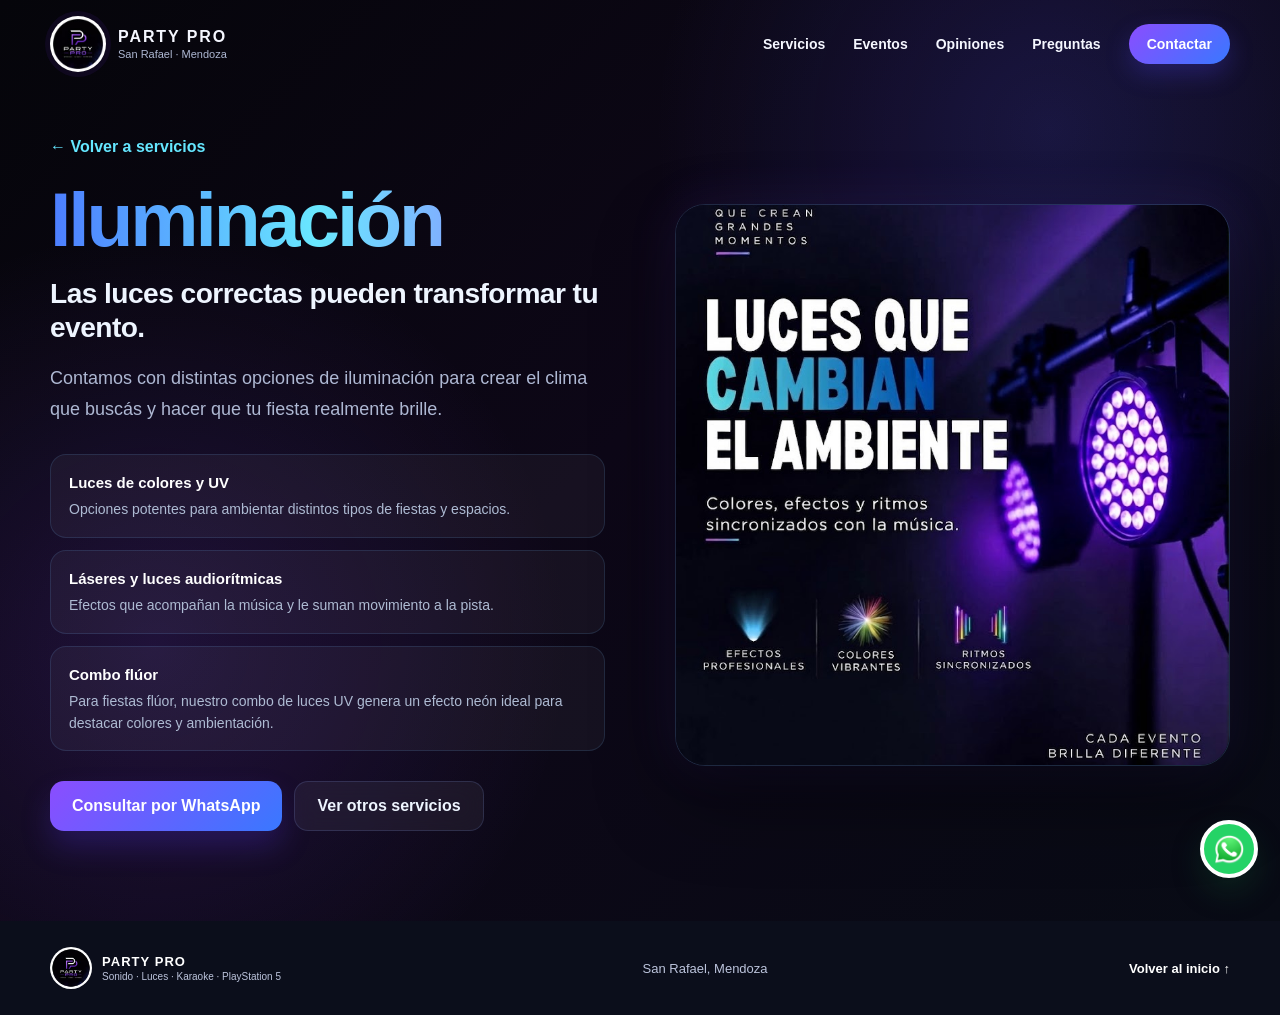
<file: iluminacion.html>
<!DOCTYPE html><html lang="es"><head><meta charset="UTF-8"><meta name="viewport" content="width=device-width, initial-scale=1.0"><meta name="description" content="Servicio de Iluminación de Party Pro San Rafael"><title>Party Pro | Iluminación</title><link rel="icon" type="image/png" href="assets/favicon.png"><link rel="stylesheet" href="styles.css"></head><body><header class="site-header"><nav class="navbar container"><a href="/" class="brand" aria-label="Party Pro inicio"><img src="assets/logo.png" alt="Logo Party Pro"><div class="brand-copy"><strong>PARTY PRO</strong><span>San Rafael · Mendoza</span></div></a><button class="menu-toggle" aria-label="Abrir menú" aria-expanded="false"><span></span><span></span><span></span></button><div class="nav-links"><a href="/#servicios">Servicios</a><a href="/#eventos">Eventos</a><a href="/#opiniones">Opiniones</a><a href="/#faq">Preguntas</a><a href="/#contacto" class="nav-cta">Contactar</a></div></nav></header><main><section class="service-detail-page"><div class="container service-detail-grid"><div class="service-detail-copy reveal"><a class="service-back" href="/#servicios">← Volver a servicios</a><h1>Iluminación</h1><h2 class="service-detail-tagline">Las luces correctas pueden transformar tu evento.</h2><p>Contamos con distintas opciones de iluminación para crear el clima que buscás y hacer que tu fiesta realmente brille.</p><div class="service-features"><div class="service-feature"><strong>Luces de colores y UV</strong><span>Opciones potentes para ambientar distintos tipos de fiestas y espacios.</span></div><div class="service-feature"><strong>Láseres y luces audiorítmicas</strong><span>Efectos que acompañan la música y le suman movimiento a la pista.</span></div><div class="service-feature"><strong>Combo flúor</strong><span>Para fiestas flúor, nuestro combo de luces UV genera un efecto neón ideal para destacar colores y ambientación.</span></div></div><div class="service-detail-actions"><a class="btn btn-primary" href="https://wa.me/542604829871" target="_blank" rel="noreferrer">Consultar por WhatsApp</a><a class="btn btn-ghost" href="/#servicios">Ver otros servicios</a></div></div><div class="service-detail-image reveal"><img src="assets/luces.jpg" alt="Servicio de Iluminación Party Pro"></div></div></section></main><footer><div class="container footer-inner"><div class="footer-brand"><img src="assets/logo.png" alt="Party Pro"><div><strong>PARTY PRO</strong><span>Sonido · Luces · Karaoke · PlayStation 5</span></div></div><p>San Rafael, Mendoza</p><a href="/">Volver al inicio ↑</a></div></footer><a href="https://wa.me/542604829871" class="floating-whatsapp" target="_blank" rel="noreferrer" aria-label="WhatsApp"><img src="assets/wsp.png" alt="WhatsApp Party Pro"></a><script src="script.js"></script></body></html>
</file>
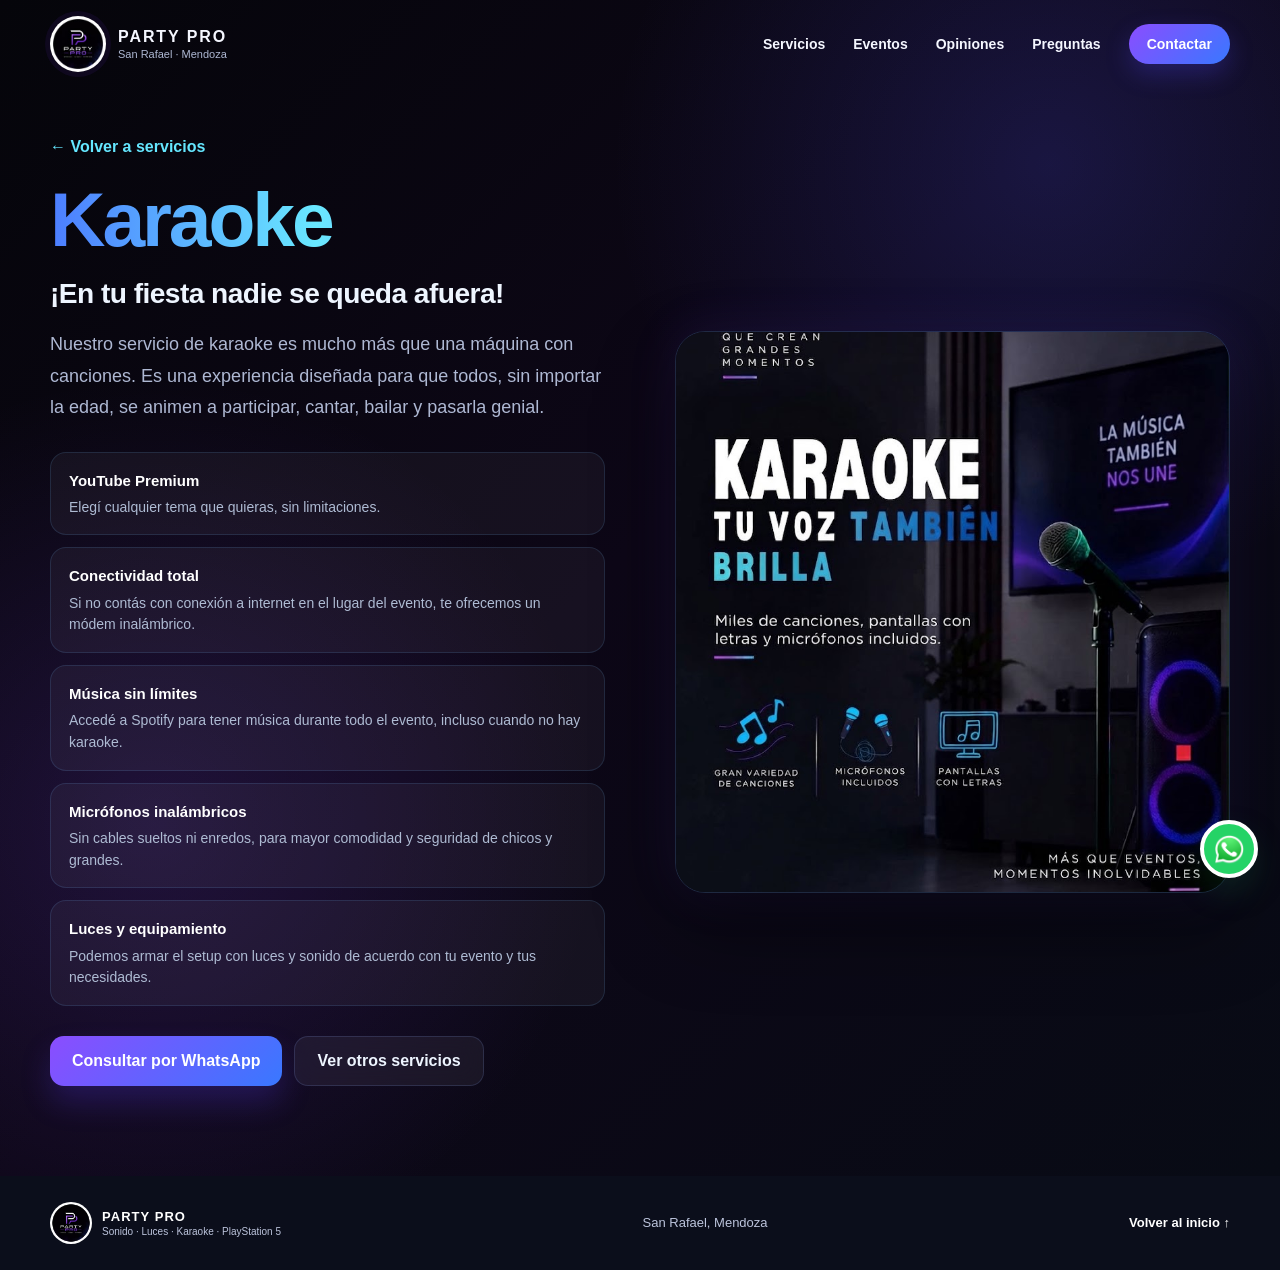
<file: karaoke.html>
<!DOCTYPE html><html lang="es"><head><meta charset="UTF-8"><meta name="viewport" content="width=device-width, initial-scale=1.0"><meta name="description" content="Servicio de Karaoke de Party Pro San Rafael"><title>Party Pro | Karaoke</title><link rel="icon" type="image/png" href="assets/favicon.png"><link rel="stylesheet" href="styles.css"></head><body><header class="site-header"><nav class="navbar container"><a href="/" class="brand" aria-label="Party Pro inicio"><img src="assets/logo.png" alt="Logo Party Pro"><div class="brand-copy"><strong>PARTY PRO</strong><span>San Rafael · Mendoza</span></div></a><button class="menu-toggle" aria-label="Abrir menú" aria-expanded="false"><span></span><span></span><span></span></button><div class="nav-links"><a href="/#servicios">Servicios</a><a href="/#eventos">Eventos</a><a href="/#opiniones">Opiniones</a><a href="/#faq">Preguntas</a><a href="/#contacto" class="nav-cta">Contactar</a></div></nav></header><main><section class="service-detail-page"><div class="container service-detail-grid"><div class="service-detail-copy reveal"><a class="service-back" href="/#servicios">← Volver a servicios</a><h1>Karaoke</h1><h2 class="service-detail-tagline">¡En tu fiesta nadie se queda afuera!</h2><p>Nuestro servicio de karaoke es mucho más que una máquina con canciones. Es una experiencia diseñada para que todos, sin importar la edad, se animen a participar, cantar, bailar y pasarla genial.</p><div class="service-features"><div class="service-feature"><strong>YouTube Premium</strong><span>Elegí cualquier tema que quieras, sin limitaciones.</span></div><div class="service-feature"><strong>Conectividad total</strong><span>Si no contás con conexión a internet en el lugar del evento, te ofrecemos un módem inalámbrico.</span></div><div class="service-feature"><strong>Música sin límites</strong><span>Accedé a Spotify para tener música durante todo el evento, incluso cuando no hay karaoke.</span></div><div class="service-feature"><strong>Micrófonos inalámbricos</strong><span>Sin cables sueltos ni enredos, para mayor comodidad y seguridad de chicos y grandes.</span></div><div class="service-feature"><strong>Luces y equipamiento</strong><span>Podemos armar el setup con luces y sonido de acuerdo con tu evento y tus necesidades.</span></div></div><div class="service-detail-actions"><a class="btn btn-primary" href="https://wa.me/542604829871" target="_blank" rel="noreferrer">Consultar por WhatsApp</a><a class="btn btn-ghost" href="/#servicios">Ver otros servicios</a></div></div><div class="service-detail-image reveal"><img src="assets/karaoke.jpg" alt="Servicio de Karaoke Party Pro"></div></div></section></main><footer><div class="container footer-inner"><div class="footer-brand"><img src="assets/logo.png" alt="Party Pro"><div><strong>PARTY PRO</strong><span>Sonido · Luces · Karaoke · PlayStation 5</span></div></div><p>San Rafael, Mendoza</p><a href="/">Volver al inicio ↑</a></div></footer><a href="https://wa.me/542604829871" class="floating-whatsapp" target="_blank" rel="noreferrer" aria-label="WhatsApp"><img src="assets/wsp.png" alt="WhatsApp Party Pro"></a><script src="script.js"></script></body></html>
</file>
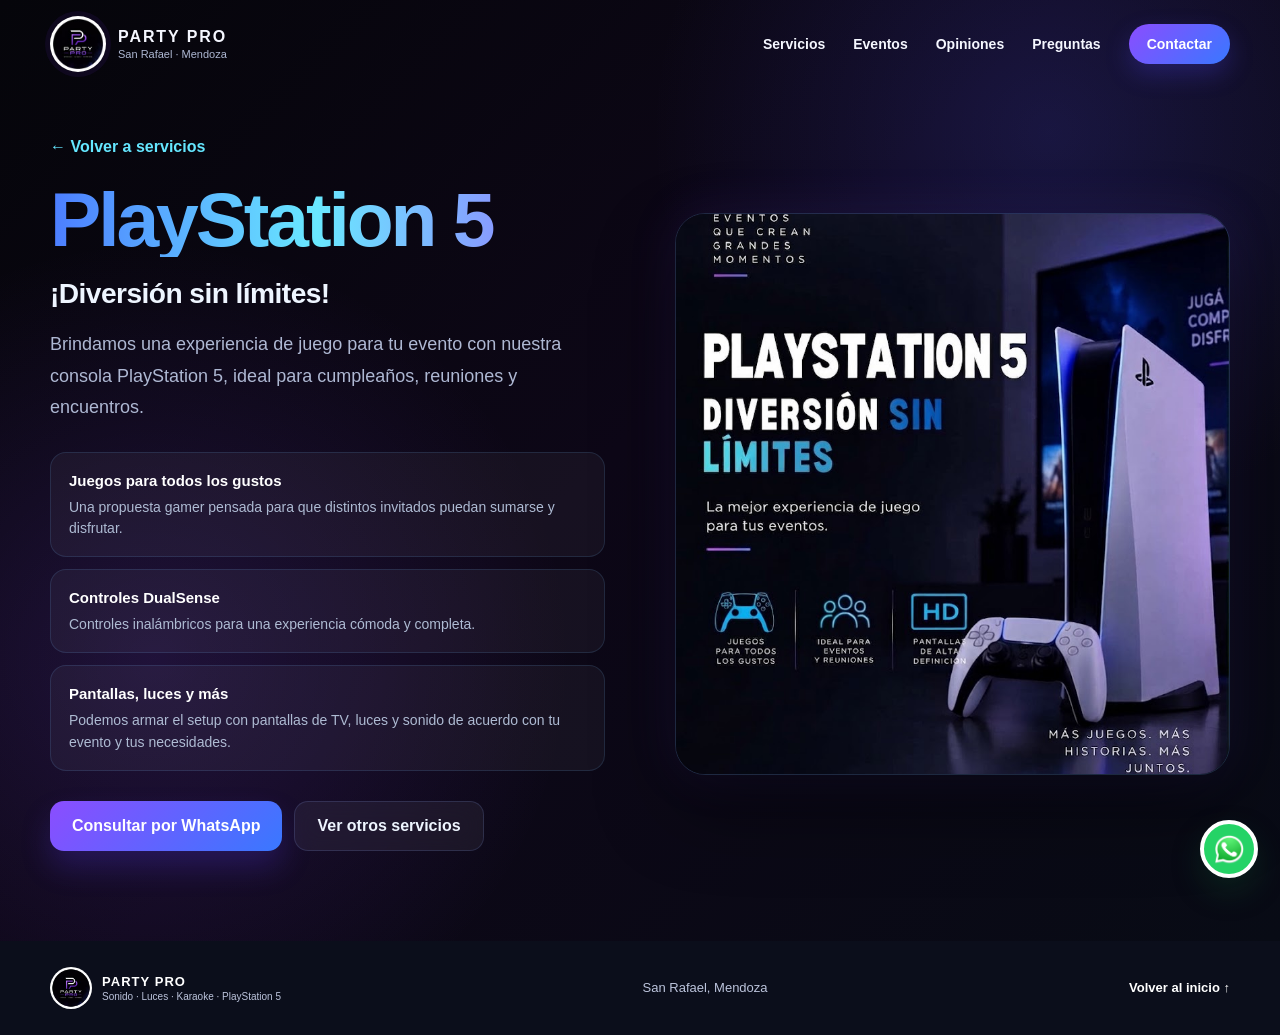
<file: playstation5.html>
<!DOCTYPE html><html lang="es"><head><meta charset="UTF-8"><meta name="viewport" content="width=device-width, initial-scale=1.0"><meta name="description" content="Servicio de PlayStation 5 de Party Pro San Rafael"><title>Party Pro | PlayStation 5</title><link rel="icon" type="image/png" href="assets/favicon.png"><link rel="stylesheet" href="styles.css"></head><body><header class="site-header"><nav class="navbar container"><a href="/" class="brand" aria-label="Party Pro inicio"><img src="assets/logo.png" alt="Logo Party Pro"><div class="brand-copy"><strong>PARTY PRO</strong><span>San Rafael · Mendoza</span></div></a><button class="menu-toggle" aria-label="Abrir menú" aria-expanded="false"><span></span><span></span><span></span></button><div class="nav-links"><a href="/#servicios">Servicios</a><a href="/#eventos">Eventos</a><a href="/#opiniones">Opiniones</a><a href="/#faq">Preguntas</a><a href="/#contacto" class="nav-cta">Contactar</a></div></nav></header><main><section class="service-detail-page"><div class="container service-detail-grid"><div class="service-detail-copy reveal"><a class="service-back" href="/#servicios">← Volver a servicios</a><h1>PlayStation 5</h1><h2 class="service-detail-tagline">¡Diversión sin límites!</h2><p>Brindamos una experiencia de juego para tu evento con nuestra consola PlayStation 5, ideal para cumpleaños, reuniones y encuentros.</p><div class="service-features"><div class="service-feature"><strong>Juegos para todos los gustos</strong><span>Una propuesta gamer pensada para que distintos invitados puedan sumarse y disfrutar.</span></div><div class="service-feature"><strong>Controles DualSense</strong><span>Controles inalámbricos para una experiencia cómoda y completa.</span></div><div class="service-feature"><strong>Pantallas, luces y más</strong><span>Podemos armar el setup con pantallas de TV, luces y sonido de acuerdo con tu evento y tus necesidades.</span></div></div><div class="service-detail-actions"><a class="btn btn-primary" href="https://wa.me/542604829871" target="_blank" rel="noreferrer">Consultar por WhatsApp</a><a class="btn btn-ghost" href="/#servicios">Ver otros servicios</a></div></div><div class="service-detail-image reveal"><img src="assets/play5.jpg" alt="Servicio de PlayStation 5 Party Pro"></div></div></section></main><footer><div class="container footer-inner"><div class="footer-brand"><img src="assets/logo.png" alt="Party Pro"><div><strong>PARTY PRO</strong><span>Sonido · Luces · Karaoke · PlayStation 5</span></div></div><p>San Rafael, Mendoza</p><a href="/">Volver al inicio ↑</a></div></footer><a href="https://wa.me/542604829871" class="floating-whatsapp" target="_blank" rel="noreferrer" aria-label="WhatsApp"><img src="assets/wsp.png" alt="WhatsApp Party Pro"></a><script src="script.js"></script></body></html>
</file>
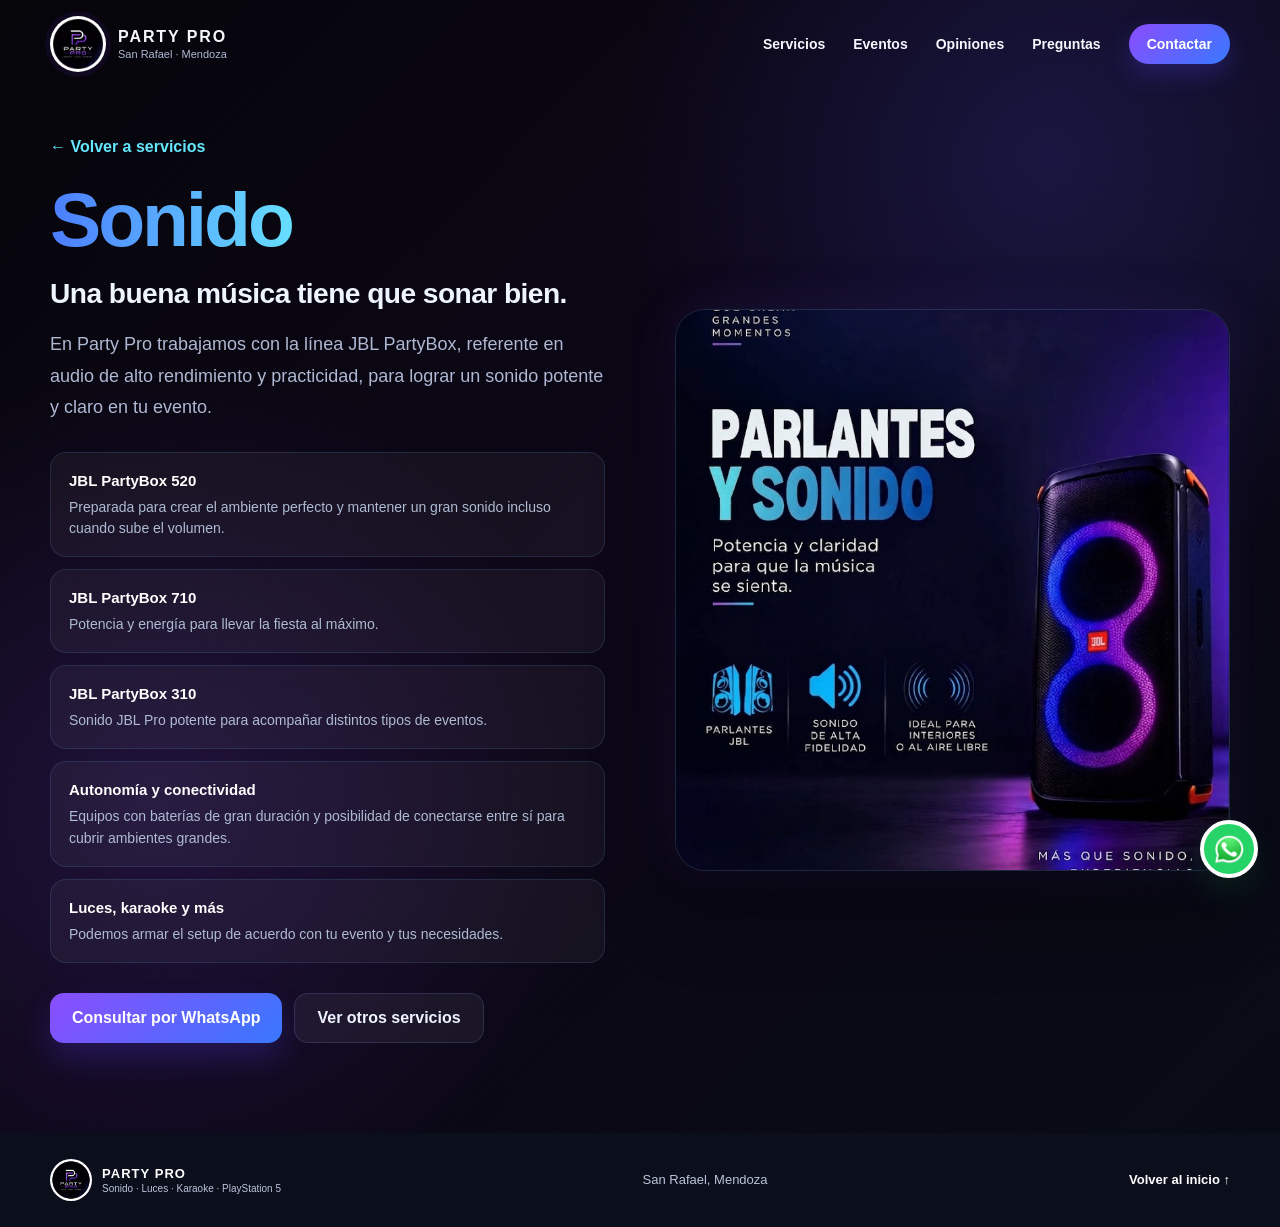
<file: sonido.html>
<!DOCTYPE html><html lang="es"><head><meta charset="UTF-8"><meta name="viewport" content="width=device-width, initial-scale=1.0"><meta name="description" content="Servicio de Sonido de Party Pro San Rafael"><title>Party Pro | Sonido</title><link rel="icon" type="image/png" href="assets/favicon.png"><link rel="stylesheet" href="styles.css"></head><body><header class="site-header"><nav class="navbar container"><a href="/" class="brand" aria-label="Party Pro inicio"><img src="assets/logo.png" alt="Logo Party Pro"><div class="brand-copy"><strong>PARTY PRO</strong><span>San Rafael · Mendoza</span></div></a><button class="menu-toggle" aria-label="Abrir menú" aria-expanded="false"><span></span><span></span><span></span></button><div class="nav-links"><a href="/#servicios">Servicios</a><a href="/#eventos">Eventos</a><a href="/#opiniones">Opiniones</a><a href="/#faq">Preguntas</a><a href="/#contacto" class="nav-cta">Contactar</a></div></nav></header><main><section class="service-detail-page"><div class="container service-detail-grid"><div class="service-detail-copy reveal"><a class="service-back" href="/#servicios">← Volver a servicios</a><h1>Sonido</h1><h2 class="service-detail-tagline">Una buena música tiene que sonar bien.</h2><p>En Party Pro trabajamos con la línea JBL PartyBox, referente en audio de alto rendimiento y practicidad, para lograr un sonido potente y claro en tu evento.</p><div class="service-features"><div class="service-feature"><strong>JBL PartyBox 520</strong><span>Preparada para crear el ambiente perfecto y mantener un gran sonido incluso cuando sube el volumen.</span></div><div class="service-feature"><strong>JBL PartyBox 710</strong><span>Potencia y energía para llevar la fiesta al máximo.</span></div><div class="service-feature"><strong>JBL PartyBox 310</strong><span>Sonido JBL Pro potente para acompañar distintos tipos de eventos.</span></div><div class="service-feature"><strong>Autonomía y conectividad</strong><span>Equipos con baterías de gran duración y posibilidad de conectarse entre sí para cubrir ambientes grandes.</span></div><div class="service-feature"><strong>Luces, karaoke y más</strong><span>Podemos armar el setup de acuerdo con tu evento y tus necesidades.</span></div></div><div class="service-detail-actions"><a class="btn btn-primary" href="https://wa.me/542604829871" target="_blank" rel="noreferrer">Consultar por WhatsApp</a><a class="btn btn-ghost" href="/#servicios">Ver otros servicios</a></div></div><div class="service-detail-image reveal"><img src="assets/parlante.jpg" alt="Servicio de Sonido Party Pro"></div></div></section></main><footer><div class="container footer-inner"><div class="footer-brand"><img src="assets/logo.png" alt="Party Pro"><div><strong>PARTY PRO</strong><span>Sonido · Luces · Karaoke · PlayStation 5</span></div></div><p>San Rafael, Mendoza</p><a href="/">Volver al inicio ↑</a></div></footer><a href="https://wa.me/542604829871" class="floating-whatsapp" target="_blank" rel="noreferrer" aria-label="WhatsApp"><img src="assets/wsp.png" alt="WhatsApp Party Pro"></a><script src="script.js"></script></body></html>
</file>
<file: styles.css>
:root {
  --ink: #111528;
  --muted: #65708a;
  --line: rgba(27, 34, 60, .10);

  --purple: #7c3cff;
  --purple-2: #a855f7;
  --cyan: #5fe2ff;
  --blue: #2d6bff;

  --paper: #f7fbff;
  --paper-2: #eef7ff;
  --white: #ffffff;
  --night: #0d1020;

  --scroll-percent: 0%;
}


* {
  box-sizing: border-box;
}


html {
  scroll-behavior: smooth;
}


body {
  margin: 0;
  font-family: Arial, sans-serif;
  color: var(--ink);
  background: #fff;
  overflow-x: hidden;
}


img {
  display: block;
  width: 100%;
}


a {
  color: inherit;
  text-decoration: none;
}


button {
  font: inherit;
}


.container {
  width: min(1180px, calc(100% - 40px));
  margin: 0 auto;
}


/* =========================
   HEADER
   ========================= */

.site-header {
  position: fixed;
  top: 0;
  left: 0;
  width: 100%;
  z-index: 50;
  padding: 16px 0;
  transition: .3s ease;
}


.site-header.scrolled {
  background: rgba(255,255,255,.82);
  backdrop-filter: blur(18px);
  box-shadow: 0 12px 40px rgba(25,35,70,.08);
}


.navbar {
  display: flex;
  align-items: center;
  justify-content: space-between;
}


.brand {
  display: flex;
  align-items: center;
  gap: 12px;
}


.brand img {
  width: 56px;
  height: 56px;
  border-radius: 50%;
  object-fit: cover;
  box-shadow: 0 0 0 5px rgba(124,60,255,.08);
}


.brand-copy {
  display: flex;
  flex-direction: column;
}


.brand-copy strong {
  font-family: 'Trebuchet MS', Arial, sans-serif;
  font-size: 16px;
  letter-spacing: .12em;
}


.brand-copy span {
  font-size: 11px;
  color: var(--muted);
  margin-top: 2px;
}


.nav-links {
  display: flex;
  gap: 28px;
  align-items: center;
  font-size: 14px;
  font-weight: 700;
}


.nav-links a {
  position: relative;
  transition: all .3s ease;
}


.nav-links a:not(.nav-cta)::after {
  content: '';
  position: absolute;
  left: 0;
  bottom: -8px;
  width: 0;
  height: 2px;
  background: linear-gradient(
    90deg,
    var(--purple),
    var(--cyan)
  );
  transition: .25s;
}


.nav-links a:hover::after,
.nav-links a.active::after {
  width: 100%;
}


.nav-links a:hover {
  color: var(--purple);
  transform: translateX(4px);
}


.nav-cta {
  padding: 12px 18px;
  border-radius: 999px;
  color: white;
  background: linear-gradient(
    135deg,
    var(--purple),
    var(--blue)
  );
  box-shadow: 0 10px 25px rgba(85,70,255,.25);
}


.menu-toggle {
  display: none;
  background: none;
  border: 0;
  padding: 8px;
}


.menu-toggle span {
  display: block;
  width: 24px;
  height: 2px;
  background: var(--ink);
  margin: 5px 0;
}


/* =========================
   GENERAL
   ========================= */

.section-light {
  background: #fff;
}


/* =========================
   HERO
   ========================= */

.hero {
  min-height: 100vh;
  position: relative;
  overflow: hidden;
  padding: 140px 0 92px;

  background:
    radial-gradient(
      circle at 85% 12%,
      rgba(96,226,255,.24),
      transparent 29%
    ),
    radial-gradient(
      circle at 15% 70%,
      rgba(124,60,255,.16),
      transparent 31%
    ),
    linear-gradient(
      135deg,
      #fbfdff 0%,
      #f3f7ff 55%,
      #f8f3ff 100%
    );
}


.hero-grid {
  display: grid;
  grid-template-columns: .95fr 1.05fr;
  gap: 72px;
  align-items: center;
}


.eyebrow,
.kicker {
  display: inline-flex;
  align-items: center;
  gap: 9px;
  text-transform: uppercase;
  font-size: 12px;
  font-weight: 800;
  letter-spacing: .14em;
  color: var(--purple);
}


.kicker.light {
  color: #a9eaff;
}


.pulse {
  width: 8px;
  height: 8px;
  border-radius: 50%;
  background: var(--cyan);
  box-shadow: 0 0 0 7px rgba(95,226,255,.15);
}


.hero h1,
h2,
h3 {
  font-family: 'Trebuchet MS', Arial, sans-serif;
}


.hero h1 {
  margin: 20px 0 20px;
  font-size: clamp(54px, 6vw, 86px);
  line-height: .96;
  letter-spacing: -.05em;
  max-width: 680px;
}


.hero h1 span {
  background: linear-gradient(
    90deg,
    var(--purple),
    var(--blue),
    #26bfd7
  );

  -webkit-background-clip: text;
  color: transparent;
}


.hero-copy > p {
  margin: 0;
  font-size: 18px;
  line-height: 1.7;
  color: var(--muted);
  max-width: 620px;
}


.hero-actions {
  display: flex;
  gap: 14px;
  margin-top: 32px;
}


.btn {
  display: inline-flex;
  align-items: center;
  justify-content: center;
  padding: 15px 22px;
  border-radius: 14px;
  font-weight: 800;
  transition: .25s;
}


.btn:hover {
  transform: translateY(-2px);
}


.btn-primary {
  color: white;
  background: linear-gradient(
    135deg,
    var(--purple),
    var(--blue)
  );

  box-shadow: 0 16px 30px rgba(90,61,255,.22);
}


.btn-ghost {
  background: rgba(255,255,255,.72);
  border: 1px solid var(--line);
  backdrop-filter: blur(12px);
}


.chips {
  display: flex;
  flex-wrap: wrap;
  gap: 9px;
  margin-top: 28px;
}


.chips span {
  padding: 8px 11px;
  border: 1px solid rgba(35,46,80,.09);
  background: rgba(255,255,255,.7);
  border-radius: 999px;
  font-size: 12px;
  font-weight: 700;
  color: #4e5872;
}


.hero-visual {
  position: relative;
}


.hero-card {
  position: relative;
  border-radius: 34px;
  overflow: hidden;
  box-shadow: 0 35px 80px rgba(46,30,90,.22);
  transform: rotate(1.2deg);
  border: 6px solid rgba(255,255,255,.75);
}


.hero-card img {
  height: 590px;
  object-fit: cover;
  filter: saturate(1.1) contrast(1.02);
}


.hero-card-overlay {
  position: absolute;
  inset: 0;
  background: linear-gradient(
    180deg,
    transparent 40%,
    rgba(10,10,30,.68)
  );
}


.hero-badge {
  position: absolute;
  left: 24px;
  right: 24px;
  bottom: 24px;

  display: flex;
  gap: 14px;
  align-items: center;

  background: rgba(13,16,32,.68);
  color: white;
  padding: 16px 18px;
  border-radius: 18px;

  backdrop-filter: blur(14px);
  border: 1px solid rgba(255,255,255,.14);
}


.badge-icon {
  width: 42px;
  height: 42px;
  border-radius: 12px;
  display: grid;
  place-items: center;

  background: linear-gradient(
    135deg,
    var(--purple),
    var(--cyan)
  );

  font-size: 22px;
}


.hero-badge div {
  display: flex;
  flex-direction: column;
  gap: 3px;
}


.hero-badge small {
  color: #cdd4f6;
}


.hero-orb {
  position: absolute;
  border-radius: 50%;
  filter: blur(12px);
  pointer-events: none;
  will-change: transform;
  transition: transform .5s cubic-bezier(.2,0,0,1);
}


.orb-one {
  width: 220px;
  height: 220px;
  background: rgba(124,60,255,.10);
  top: 120px;
  left: -80px;
}


.orb-two {
  width: 190px;
  height: 190px;
  background: rgba(95,226,255,.13);
  right: -45px;
  bottom: 70px;
}


/* =========================
   SERVICES
   ========================= */

.services,
.gallery,
.faq {
  padding: 110px 0;
}


.section-heading {
  display: grid;
  grid-template-columns: 1.2fr .8fr;
  gap: 50px;
  align-items: end;
  margin-bottom: 50px;
}


.section-heading h2,
.faq-title h2,
.trust-intro h2 {
  margin: 12px 0 0;
  font-size: clamp(38px,4vw,58px);
  line-height: 1.05;
  letter-spacing: -.04em;
}


.section-heading p,
.faq-title p {
  margin: 0;
  color: var(--muted);
  line-height: 1.75;
}


.service-grid {
  display: grid;
  grid-template-columns: repeat(3,1fr);
  gap: 24px;
}


.service-card {
  border-radius: 26px;
  overflow: hidden;
  background: #fff;
  border: 1px solid var(--line);
  box-shadow: 0 18px 50px rgba(24,36,72,.08);
  transition: .3s ease;
}


.service-card:hover {
  transform: translateY(-8px);
  box-shadow: 0 26px 70px rgba(73,47,150,.14);
  border-color: rgba(124,60,255,.28);
}


.service-image {
  height: 270px;
  overflow: hidden;
  background: #111;
}


.service-image img {
  height: 100%;
  object-fit: cover;
  transition: .45s ease;
}


.service-card:hover .service-image img {
  transform: scale(1.05);
}


.service-content {
  padding: 26px;
}


.service-number {
  color: var(--purple);
  font-weight: 800;
  font-size: 12px;
  letter-spacing: .12em;
}


.service-content h3 {
  font-size: 30px;
  margin: 8px 0 10px;
}


.service-content p {
  color: var(--muted);
  line-height: 1.65;
  min-height: 80px;
}


.service-content a {
  display: inline-block;
  margin-top: 8px;
  color: var(--purple);
  font-weight: 800;
}


/* =========================
   EXPERIENCE
   ========================= */

.impact {
  position: relative;
  overflow: hidden;
  padding: 112px 0;
  color: white;

  background: linear-gradient(
    135deg,
    #0e1227 0%,
    #171132 42%,
    #132348 100%
  );
}


.impact::before {
  content: '';
  position: absolute;
  inset: 0;

  background:
    linear-gradient(
      90deg,
      rgba(124,60,255,.10),
      transparent 45%,
      rgba(95,226,255,.08)
    );
}


.impact-glow {
  position: absolute;
  width: 520px;
  height: 520px;
  right: -180px;
  top: -120px;
  border-radius: 50%;
  background: rgba(86,211,255,.13);
  filter: blur(45px);
}


.impact-grid {
  position: relative;
  display: grid;
  grid-template-columns: 1fr 1fr;
  gap: 86px;
  align-items: center;
}


.impact h2 {
  font-size: clamp(46px,5vw,72px);
  margin: 14px 0 20px;
  line-height: 1.02;
  letter-spacing: -.04em;
}


.impact h2 span {
  color: #9beafe;
}


.impact-copy > p {
  color: #bdc8e7;
  line-height: 1.75;
  font-size: 17px;
  max-width: 570px;
}


.mini-stats {
  display: grid;
  grid-template-columns: repeat(3,1fr);
  gap: 10px;
  margin-top: 30px;
}


.mini-stats div {
  padding: 15px;
  background: rgba(255,255,255,.06);
  border: 1px solid rgba(255,255,255,.08);
  border-radius: 16px;
}


.mini-stats strong,
.mini-stats span {
  display: block;
}


.mini-stats strong {
  font-size: 14px;
}


.mini-stats span {
  font-size: 11px;
  margin-top: 5px;
  color: #aab7d9;
}


.steps {
  display: flex;
  flex-direction: column;
  gap: 14px;
}


.step {
  display: grid;
  grid-template-columns: 52px 1fr;
  gap: 18px;
  padding: 22px;
  border-radius: 20px;
  background: rgba(255,255,255,.065);
  border: 1px solid rgba(255,255,255,.09);
  backdrop-filter: blur(12px);
}


.step > span {
  width: 48px;
  height: 48px;
  display: grid;
  place-items: center;
  border-radius: 14px;

  background: linear-gradient(
    135deg,
    var(--purple),
    var(--blue)
  );

  font-weight: 800;
}


.step h3 {
  margin: 0 0 4px;
  font-size: 20px;
}


.step p {
  margin: 0;
  color: #b9c5e5;
  line-height: 1.55;
}


/* =========================
   GALERÍA
   ========================= */

.gallery-grid {
  display: grid;
  grid-template-columns: 1.35fr .8fr .8fr;
  gap: 18px;
  min-height: 430px;
}


.gallery-item {
  position: relative;
  margin: 0;
  border-radius: 24px;
  overflow: hidden;
  min-height: 420px;
  box-shadow: 0 20px 55px rgba(20,34,70,.10);
}


.gallery-item img {
  height: 100%;
  object-fit: cover;
  transition: .4s;
}


.gallery-item:hover img {
  transform: scale(1.045);
}


.gallery-item::after {
  content: '';
  position: absolute;
  inset: 0;

  background:
    linear-gradient(
      180deg,
      transparent 58%,
      rgba(8,11,29,.70)
    );
}


.gallery-item figcaption {
  position: absolute;
  left: 20px;
  bottom: 18px;
  z-index: 2;

  color: white;
  font-family: 'Trebuchet MS', Arial, sans-serif;
  font-size: 22px;
  font-weight: 700;
}


/* =========================
   TRUST
   ========================= */

.section-soft {
  background: linear-gradient(
    180deg,
    #f5f9ff,
    #eef4ff
  );
}


.trust {
  padding: 86px 0;
}


.trust-grid {
  display: grid;
  grid-template-columns: 1.35fr repeat(3,1fr);
  gap: 18px;
  align-items: stretch;
}


.trust-intro {
  padding-right: 24px;
}


.trust-intro h2 {
  font-size: 38px;
}


.trust-item {
  background: rgba(255,255,255,.82);
  border: 1px solid rgba(82,101,156,.1);
  border-radius: 22px;
  padding: 24px;
  box-shadow: 0 12px 30px rgba(35,51,88,.06);
}


.trust-item > span {
  display: grid;
  place-items: center;
  width: 38px;
  height: 38px;
  border-radius: 50%;
  color: white;

  background: linear-gradient(
    135deg,
    var(--purple),
    var(--cyan)
  );

  font-weight: 900;
  margin-bottom: 18px;
}


.trust-item strong {
  font-family: 'Trebuchet MS', Arial, sans-serif;
  font-size: 18px;
}


.trust-item p {
  color: var(--muted);
  line-height: 1.6;
  margin-bottom: 0;
}


/* =========================
   OPINIONES
   ========================= */

.reviews {
  padding: 110px 0;

  background:
    radial-gradient(
      circle at 85% 20%,
      rgba(95,226,255,.10),
      transparent 28%
    ),
    linear-gradient(
      180deg,
      #ffffff 0%,
      #f7fbff 100%
    );
}


.reviews-heading {
  align-items: center;
}


.reviews-rating {
  display: flex;
  flex-direction: column;
  align-items: flex-end;
  gap: 4px;
}


.reviews-rating .stars {
  color: #f5b800;
  font-size: 22px;
  letter-spacing: 3px;
}


.reviews-rating strong {
  font-family: 'Trebuchet MS', Arial, sans-serif;
  font-size: 30px;
  color: var(--ink);
}


.reviews-rating span {
  color: var(--muted);
  font-size: 13px;
}


.reviews-grid {
  display: grid;
  grid-template-columns: repeat(3, 1fr);
  gap: 22px;
}


.review-card {
  position: relative;
  padding: 28px;
  border-radius: 24px;

  background: rgba(255,255,255,.90);
  border: 1px solid var(--line);

  box-shadow: 0 18px 50px rgba(24,36,72,.08);

  transition: .3s ease;
  overflow: hidden;
}


.review-card::before {
  content: '“';

  position: absolute;
  right: 22px;
  top: 5px;

  font-family: Georgia, serif;
  font-size: 90px;
  line-height: 1;

  color: rgba(124,60,255,.07);

  pointer-events: none;
}


.review-card:hover {
  transform: translateY(-8px);

  border-color: rgba(124,60,255,.25);

  box-shadow:
    0 26px 70px rgba(73,47,150,.14);
}


.review-top {
  display: grid;
  grid-template-columns: 48px 1fr auto;
  gap: 13px;
  align-items: center;
  margin-bottom: 22px;
}


.review-avatar {
  width: 48px;
  height: 48px;

  display: grid;
  place-items: center;

  border-radius: 15px;

  color: white;

  font-family: 'Trebuchet MS', Arial, sans-serif;
  font-weight: 800;
  font-size: 18px;

  background: linear-gradient(
    135deg,
    var(--purple),
    var(--blue)
  );

  box-shadow:
    0 10px 24px rgba(85,70,255,.20);
}


.review-top > div:nth-child(2) {
  display: flex;
  flex-direction: column;
  gap: 3px;
}


.review-top strong {
  font-family: 'Trebuchet MS', Arial, sans-serif;
  font-size: 17px;
}


.review-top span {
  color: var(--muted);
  font-size: 12px;
}


.review-stars {
  color: #f5b800;
  font-size: 13px;
  letter-spacing: 1px;
  white-space: nowrap;
}


.review-card > p {
  position: relative;
  z-index: 1;

  margin: 0;

  min-height: 105px;

  color: #4e5872;
  line-height: 1.75;
  font-size: 15px;
}


.review-event {
  display: flex;
  align-items: center;
  gap: 9px;

  margin-top: 22px;
  padding-top: 17px;

  border-top: 1px solid var(--line);
}


.review-event span {
  width: 22px;
  height: 22px;

  display: grid;
  place-items: center;

  border-radius: 50%;

  color: white;

  background: linear-gradient(
    135deg,
    var(--purple),
    var(--cyan)
  );

  font-size: 11px;
  font-weight: 900;
}


.review-event small {
  color: var(--muted);
}


.reviews-cta {
  display: flex;
  justify-content: center;
  align-items: center;
  gap: 20px;

  margin-top: 45px;
  padding-top: 35px;

  border-top: 1px solid var(--line);
}


.reviews-cta p {
  margin: 0;
  color: var(--muted);
  font-weight: 700;
}


.reviews-cta .btn {
  margin: 0;
}


/* =========================
   FAQ
   ========================= */

.faq-grid {
  display: grid;
  grid-template-columns: .85fr 1.15fr;
  gap: 80px;
}


.faq-title {
  position: sticky;
  top: 130px;
  align-self: start;
}


.accordion {
  display: flex;
  flex-direction: column;
  gap: 12px;
}


.faq-item {
  border: 1px solid var(--line);
  border-radius: 17px;
  overflow: hidden;
  background: #fff;
}


.faq-item button {
  width: 100%;
  display: flex;
  justify-content: space-between;
  align-items: center;
  text-align: left;

  background: none;
  border: 0;

  padding: 20px 22px;

  font-weight: 800;
  cursor: pointer;
  color: var(--ink);
}


.faq-item b {
  color: var(--purple);
  font-size: 24px;
  transition: .25s;
}


.faq-answer {
  max-height: 0;
  overflow: hidden;
  transition: max-height .35s ease;
}


.faq-answer p {
  margin: 0;
  padding: 0 22px 22px;
  color: var(--muted);
  line-height: 1.7;
}


.faq-item.active .faq-answer {
  max-height: 360px;
}


.faq-item.active b {
  transform: rotate(45deg);
}


/* =========================
   CONTACTO
   ========================= */

.contact {
  position: relative;
  overflow: hidden;
  color: white;

  background:
    linear-gradient(
      135deg,
      #191536,
      #2f1a60 45%,
      #114964
    );

  padding: 100px 0;
}


.contact-wrap {
  position: relative;

  display: grid;
  grid-template-columns: .75fr 1.25fr;
  gap: 60px;

  align-items: center;
}


.contact-copy h2 {
  font-size: clamp(44px,5vw,68px);
  margin: 14px 0 16px;
  line-height: 1.02;
  letter-spacing: -.04em;
}


.contact-copy p {
  color: #d2d8ee;
  line-height: 1.7;
  max-width: 450px;
}


.contact-options {
  display: grid;
  gap: 12px;
}


.contact-card {
  display: grid;
  grid-template-columns: 56px 1fr;
  gap: 16px;
  align-items: center;

  padding: 17px 19px;

  border-radius: 18px;

  background: rgba(255,255,255,.08);
  border: 1px solid rgba(255,255,255,.12);

  backdrop-filter: blur(14px);

  transition: .25s;
}


.contact-card:hover {
  transform: translateX(6px);
  background: rgba(255,255,255,.12);
}


.primary-contact {
  background:
    linear-gradient(
      90deg,
      rgba(124,60,255,.55),
      rgba(45,107,255,.42)
    );
}


.contact-icon {
  display: grid;
  place-items: center;

  width: 48px;
  height: 48px;

  border-radius: 14px;

  background: rgba(255,255,255,.11);

  font-size: 22px;
}


.contact-card div {
  display: grid;
  grid-template-columns: 1fr auto;
  align-items: center;

  gap: 3px 12px;
}


.contact-card small {
  grid-column: 1/-1;
  color: #bfc9ea;
}


.contact-card strong {
  font-family: 'Trebuchet MS', Arial, sans-serif;
  font-size: 22px;
}


.contact-card em {
  font-style: normal;
  color: #dbe1ff;
  font-size: 13px;
  font-weight: 700;
}


.contact-orb {
  position: absolute;
  border-radius: 50%;
  filter: blur(45px);
}


.contact-orb-1 {
  width: 320px;
  height: 320px;
  background: rgba(124,60,255,.30);
  left: -120px;
  top: -80px;
}


.contact-orb-2 {
  width: 260px;
  height: 260px;
  background: rgba(95,226,255,.18);
  right: -90px;
  bottom: -60px;
}


/* =========================
   FOOTER
   ========================= */

footer {
  background: #0b0e1b;
  color: #bcc4dc;
  padding: 26px 0;
}


.footer-inner {
  display: flex;
  align-items: center;
  justify-content: space-between;
  gap: 24px;
  font-size: 13px;
}


.footer-brand {
  display: flex;
  align-items: center;
  gap: 10px;
}


.footer-brand img {
  width: 42px;
  height: 42px;
  border-radius: 50%;
}


.footer-brand div {
  display: flex;
  flex-direction: column;
}


.footer-brand strong {
  color: white;
  font-family: 'Trebuchet MS', Arial, sans-serif;
  letter-spacing: .08em;
}


.footer-brand span {
  font-size: 10px;
  margin-top: 2px;
}


.footer-inner a {
  color: white;
  font-weight: 700;
}


/* =========================
   WHATSAPP
   ========================= */

.floating-whatsapp {
  position: fixed;
  right: 22px;
  bottom: 22px;
  z-index: 40;

  width: 58px;
  height: 58px;

  border-radius: 50%;

  display: grid;
  place-items: center;

  background: #25d366;
  color: white;

  font-size: 27px;

  box-shadow:
    0 14px 30px rgba(17,91,47,.28);

  border: 4px solid white;

  transition: all .3s ease;
}


.floating-whatsapp img {
  width: 30px;
  height: 30px;
  object-fit: contain;
}


.floating-whatsapp:hover {
  transform: scale(1.1);

  box-shadow:
    0 20px 40px rgba(17,91,47,.35);
}


/* =========================
   BACK TO TOP
   ========================= */

.back-to-top {
  position: fixed;
  left: 22px;
  bottom: 22px;
  z-index: 40;

  width: 48px;
  height: 48px;

  border-radius: 50%;

  display: grid;
  place-items: center;

  background: var(--purple);
  color: white;

  font-size: 20px;

  box-shadow:
    0 10px 25px rgba(85,70,255,.25);

  border: 4px solid white;

  opacity: 0;
  visibility: hidden;

  transform: translateY(20px);

  transition: all .4s ease;
}


.back-to-top.visible {
  opacity: 1;
  visibility: visible;
  transform: translateY(0);
}


.back-to-top:hover {
  transform: scale(1.15) translateY(-4px);

  box-shadow:
    0 16px 35px rgba(85,70,255,.35);
}


/* =========================
   ANIMACIONES
   ========================= */

.service-card,
.trust-item,
.contact-card {
  opacity: 0;
  transform: translateY(30px) scale(.95);

  transition:
    all .6s cubic-bezier(.16,1,.3,1);
}


.service-card.animate-in,
.trust-item.animate-in,
.contact-card.animate-in {
  opacity: 1;
  transform: translateY(0) scale(1);
}


.service-card:hover,
.trust-item:hover,
.contact-card:hover {
  transform: translateY(-8px) scale(1.02);
}


.reveal {
  opacity: 0;
  transform: translateY(24px);

  transition:
    opacity .7s ease,
    transform .7s ease;
}


.reveal.visible {
  opacity: 1;
  transform: translateY(0);
}


.delay-1 {
  transition-delay: .1s;
}


.delay-2 {
  transition-delay: .2s;
}


.reveal-delay-1 {
  opacity: 0;
  transform: translateY(30px) translateZ(0);
  transition: all .7s ease .1s;
}


.reveal-delay-1-active {
  opacity: 1;
  transform: translateY(0) translateZ(0);
}


.reveal-delay-2 {
  opacity: 0;
  transform: translateY(30px) translateZ(0);
  transition: all .7s ease .2s;
}


.reveal-delay-2-active {
  opacity: 1;
  transform: translateY(0) translateZ(0);
}


/* =========================
   TABLET
   ========================= */

@media (max-width: 980px) {

  .hero-grid,
  .impact-grid,
  .contact-wrap,
  .faq-grid {
    grid-template-columns: 1fr;
  }


  .hero {
    padding-top: 128px;
  }


  .hero-grid {
    gap: 42px;
  }


  .hero-card img {
    height: 480px;
  }


  .service-grid {
    grid-template-columns: 1fr;
  }


  .service-image {
    height: 360px;
  }


  .gallery-grid {
    grid-template-columns: 1fr 1fr;
  }


  .gallery-large {
    grid-column: 1/-1;
    min-height: 460px;
  }


  .trust-grid {
    grid-template-columns: 1fr 1fr;
  }


  .trust-intro {
    grid-column: 1/-1;
  }


  .faq-title {
    position: static;
  }


  .reviews-grid {
    grid-template-columns: 1fr;
  }


  .review-card > p {
    min-height: auto;
  }


  .nav-links {
    position: absolute;

    top: 82px;
    left: 20px;
    right: 20px;

    display: none;
    flex-direction: column;
    align-items: stretch;

    gap: 4px;

    padding: 14px;

    border-radius: 18px;

    background: rgba(255,255,255,.96);

    box-shadow:
      0 18px 50px rgba(19,30,68,.14);
  }


  .nav-links.open {
    display: flex;
  }


  .nav-links a {
    padding: 11px 12px;
  }


  .menu-toggle {
    display: block;
  }

}


/* =========================
   MOBILE
   ========================= */

@media (max-width: 640px) {

  .container {
    width: min(100% - 28px, 1180px);
  }


  .brand-copy {
    display: none;
  }


  .brand img {
    width: 50px;
    height: 50px;
  }


  .hero {
    padding-top: 112px;
    min-height: auto;
  }


  .hero h1 {
    font-size: 50px;
  }


  .hero-copy > p {
    font-size: 16px;
  }


  .hero-actions {
    flex-direction: column;
  }


  .btn {
    width: 100%;
  }


  .hero-card img {
    height: 420px;
  }


  .section-heading {
    grid-template-columns: 1fr;
    gap: 18px;
  }


  .services,
  .gallery,
  .faq,
  .reviews {
    padding: 82px 0;
  }


  .service-image {
    height: 260px;
  }


  .impact {
    padding: 84px 0;
  }


  .impact-grid {
    gap: 48px;
  }


  .mini-stats {
    grid-template-columns: 1fr;
  }


  .gallery-grid {
    grid-template-columns: 1fr;
  }


  .gallery-large {
    grid-column: auto;
  }


  .gallery-item,
  .gallery-large {
    min-height: 350px;
  }


  .trust-grid {
    grid-template-columns: 1fr;
  }


  .trust-intro {
    grid-column: auto;
  }


  .reviews-rating {
    align-items: flex-start;
  }


  .review-top {
    grid-template-columns: 48px 1fr;
  }


  .review-stars {
    grid-column: 2;
  }


  .reviews-cta {
    flex-direction: column;
    align-items: stretch;
    text-align: center;
  }


  .reviews-cta .btn {
    width: 100%;
  }


  .contact {
    padding: 80px 0;
  }


  .contact-card div {
    grid-template-columns: 1fr;
  }


  .contact-card em {
    margin-top: 3px;
  }


  .footer-inner {
    flex-direction: column;
    align-items: flex-start;
  }

}
/* =========================================================
   PARTY PRO - REDISEÑO OSCURO 2026
   Fondo negro/violeta + tipografía azul/celeste
   ========================================================= */
:root {
  --ink: #f5f7ff;
  --muted: #aeb8d3;
  --line: rgba(148, 175, 255, .16);
  --paper: #090712;
  --paper-2: #100a1e;
  --white: #ffffff;
  --night: #05040a;
  --purple: #8b4dff;
  --purple-2: #b45cff;
  --cyan: #65e7ff;
  --blue: #3978ff;
}

body {
  color: var(--ink);
  background:
    radial-gradient(circle at 15% 10%, rgba(113, 43, 205, .20), transparent 30%),
    radial-gradient(circle at 88% 38%, rgba(44, 92, 255, .13), transparent 30%),
    #07060c;
}

.section-light,
.section-soft,
.services,
.gallery,
.trust,
.reviews,
.faq {
  background:
    radial-gradient(circle at 8% 18%, rgba(119, 48, 211, .13), transparent 27%),
    radial-gradient(circle at 90% 78%, rgba(39, 109, 255, .10), transparent 28%),
    linear-gradient(145deg, #08070e 0%, #10091b 52%, #080a13 100%);
}

.hero {
  background:
    radial-gradient(circle at 82% 16%, rgba(88, 77, 255, .22), transparent 30%),
    radial-gradient(circle at 15% 68%, rgba(139, 77, 255, .20), transparent 32%),
    linear-gradient(135deg, #05050a 0%, #0d0717 48%, #080b15 100%);
}

.site-header.scrolled {
  background: rgba(7, 6, 13, .84);
  border-bottom: 1px solid rgba(137, 100, 255, .12);
  box-shadow: 0 12px 40px rgba(0, 0, 0, .25);
}

.brand-copy span,
.hero-copy > p,
.section-heading p,
.faq-title p,
.service-content p,
.trust-item p,
.reviews-rating span,
.review-top span,
.review-event small,
.reviews-cta p,
.faq-answer p {
  color: var(--muted);
}

/* Títulos con difuminado azul/celeste inspirado en la identidad visual */
.hero h1,
.section-heading h2,
.faq-title h2,
.trust-intro h2,
.contact-copy h2 {
  color: #eef5ff;
}

.hero h1 span,
.section-heading h2,
.faq-title h2,
.trust-intro h2 {
  background: linear-gradient(90deg, #4c7dff 0%, #69e8ff 48%, #9b6cff 100%);
  -webkit-background-clip: text;
  background-clip: text;
  color: transparent;
  text-shadow: 0 0 34px rgba(83, 178, 255, .10);
}

.eyebrow,
.kicker,
.service-number,
.service-content a,
.faq-item b {
  color: #69dfff;
}

.btn-ghost,
.chips span {
  color: #e9efff;
  background: rgba(255,255,255,.055);
  border-color: rgba(142, 171, 255, .16);
}

.service-grid {
  grid-template-columns: repeat(4, 1fr);
}

.service-card,
.trust-item,
.review-card,
.faq-item {
  background: linear-gradient(145deg, rgba(19, 15, 31, .96), rgba(10, 10, 18, .94));
  border-color: rgba(128, 153, 255, .15);
  box-shadow: 0 18px 50px rgba(0, 0, 0, .24);
}

.service-card:hover,
.review-card:hover {
  border-color: rgba(101, 231, 255, .32);
  box-shadow: 0 26px 70px rgba(59, 50, 151, .22);
}

.service-content h3,
.review-top strong,
.trust-item strong,
.faq-item button {
  color: #f3f6ff;
}

.review-card > p {
  color: #c5cee4;
}

.review-card::before {
  color: rgba(101, 231, 255, .08);
}

.nav-links a:hover {
  color: var(--cyan);
}

.gallery-item {
  border: 1px solid rgba(130, 155, 255, .14);
  box-shadow: 0 20px 55px rgba(0,0,0,.30);
}

.hero-card {
  border-color: rgba(116, 190, 255, .18);
  box-shadow: 0 35px 80px rgba(0, 0, 0, .42), 0 0 50px rgba(112, 72, 255, .12);
}

.mini-stats {
  grid-template-columns: repeat(4, 1fr);
}

@media (max-width: 1100px) and (min-width: 981px) {
  .service-grid { grid-template-columns: repeat(2, 1fr); }
}

@media (max-width: 980px) {
  .service-grid { grid-template-columns: 1fr; }
  .nav-links { background: rgba(10, 8, 17, .97); border: 1px solid rgba(125, 150, 255, .14); }
  .menu-toggle span { background: #f3f6ff; }
  .mini-stats { grid-template-columns: repeat(2, 1fr); }
}

@media (max-width: 640px) {
  .mini-stats { grid-template-columns: 1fr; }
}




/* ===== NAVEGACIÓN SPA + DETALLE DE SERVICIOS ===== */
.service-card-link { display:block; color:inherit; text-decoration:none; }
.service-card-link .service-card { height:100%; cursor:pointer; }
.service-detail-link { display:inline-block; margin-top:8px; color:var(--cyan); font-weight:800; }

.service-detail-page { min-height:100vh; padding:138px 0 90px; position:relative; overflow:hidden; background:radial-gradient(circle at 82% 14%, rgba(82,88,255,.18), transparent 30%), radial-gradient(circle at 12% 70%, rgba(139,77,255,.16), transparent 32%), linear-gradient(135deg,#05050a 0%,#0d0717 48%,#080b15 100%); }
.service-detail-grid { display:grid; grid-template-columns:1fr 1fr; gap:70px; align-items:center; }
.service-detail-image { border-radius:30px; overflow:hidden; border:1px solid rgba(116,190,255,.18); box-shadow:0 35px 80px rgba(0,0,0,.42),0 0 50px rgba(112,72,255,.12); }
.service-detail-image img { width:100%; height:560px; object-fit:cover; }
.service-detail-copy h1 { margin:16px 0 20px; font-family:'Trebuchet MS',Arial,sans-serif; font-size:clamp(48px,6vw,78px); line-height:.98; letter-spacing:-.04em; background:linear-gradient(90deg,#4c7dff 0%,#69e8ff 48%,#9b6cff 100%); -webkit-background-clip:text; background-clip:text; color:transparent; }
.service-detail-copy > p { color:var(--muted); font-size:18px; line-height:1.75; max-width:620px; }
.service-features { display:grid; gap:12px; margin:28px 0 32px; }
.service-feature { padding:16px 18px; border-radius:16px; background:rgba(255,255,255,.055); border:1px solid rgba(142,171,255,.14); color:#eaf0ff; }
.service-detail-actions { display:flex; gap:12px; flex-wrap:wrap; }
.service-detail-actions .btn-ghost { color:#eef5ff; }
.service-back { display:inline-flex; margin-bottom:10px; color:var(--cyan); font-weight:800; }
@media (max-width:980px){ .service-detail-grid{grid-template-columns:1fr;gap:36px}.service-detail-image img{height:420px}.service-detail-page{padding-top:120px} }
@media (max-width:640px){ .service-detail-image img{height:330px}.service-detail-actions{flex-direction:column}.service-detail-actions .btn{width:100%} }


/* Detalle de servicios - contenido definitivo */
.service-detail-kicker{display:inline-block;margin-top:18px;color:var(--cyan);font-size:12px;font-weight:800;letter-spacing:.14em;text-transform:uppercase}
.service-detail-tagline{margin:0 0 12px;font-size:clamp(22px,2.2vw,30px);line-height:1.2;color:#eef5ff;letter-spacing:-.02em}
.service-features{display:grid;gap:12px;margin:28px 0 30px}
.service-feature{display:flex;flex-direction:column;gap:5px;padding:16px 18px;border:1px solid rgba(116,190,255,.14);border-radius:16px;background:rgba(255,255,255,.045);color:#dce7ff;line-height:1.55}
.service-feature strong{color:#fff;font-size:15px}
.service-feature span{color:#aebbd3;font-size:14px}
@media(max-width:640px){.service-feature{padding:14px 15px}.service-detail-tagline{font-size:22px}}


/* ===== FAQ CARRUSEL ===== */
.faq-wrap{display:flex;flex-direction:column;gap:42px}
.faq-wrap .faq-title{max-width:760px}
.faq-wrap .faq-title h2{margin-bottom:14px}
.faq-carousel{width:100%;max-width:980px;margin:0 auto}
.faq-viewport{overflow:hidden;border-radius:26px}
.faq-track{display:flex;transition:transform .48s cubic-bezier(.22,.61,.36,1);will-change:transform}
.faq-slide{min-width:100%;box-sizing:border-box;min-height:310px;padding:42px 46px;border:1px solid rgba(116,190,255,.16);border-radius:26px;background:linear-gradient(135deg,rgba(255,255,255,.065),rgba(125,82,255,.055));box-shadow:0 24px 65px rgba(0,0,0,.22);display:flex;flex-direction:column;justify-content:center}
.faq-number{display:inline-block;margin-bottom:18px;color:var(--cyan);font-size:12px;font-weight:900;letter-spacing:.16em}
.faq-slide h3{margin:0 0 18px;color:#f5f7ff;font-size:clamp(24px,3vw,34px);line-height:1.16;letter-spacing:-.025em}
.faq-slide p{margin:0;max-width:820px;color:#b9c5dc;font-size:16px;line-height:1.75}
.faq-controls{display:flex;align-items:center;justify-content:center;gap:22px;margin-top:24px}
.faq-arrow{width:48px;height:48px;border-radius:50%;border:1px solid rgba(116,190,255,.22);background:rgba(255,255,255,.055);color:#f5f7ff;font-size:22px;cursor:pointer;transition:transform .2s ease,background .2s ease,border-color .2s ease}
.faq-arrow:hover{transform:translateY(-2px);background:rgba(105,232,255,.11);border-color:rgba(105,232,255,.48)}
.faq-progress{min-width:54px;text-align:center;color:#dfe8fa;font-weight:800;font-size:14px}.faq-separator{margin:0 5px;color:#71809e}
.faq-dots{display:flex;justify-content:center;gap:8px;margin-top:16px}
.faq-dot{width:7px;height:7px;padding:0;border:0;border-radius:50%;background:rgba(190,205,235,.28);cursor:pointer;transition:width .25s ease,background .25s ease,border-radius .25s ease}
.faq-dot.active{width:24px;border-radius:999px;background:var(--cyan)}
@media(max-width:640px){.faq-wrap{gap:30px}.faq-slide{min-height:350px;padding:30px 24px}.faq-slide h3{font-size:25px}.faq-slide p{font-size:15px;line-height:1.65}.faq-controls{margin-top:18px}.faq-arrow{width:44px;height:44px}}

/* ===== FAQ CARRUSEL · AJUSTE VISUAL FINAL ===== */
.faq-wrap{gap:56px}
.faq-wrap .faq-title{position:relative;z-index:2;max-width:800px;margin-bottom:4px}
.faq-carousel{position:relative;z-index:1;max-width:1040px;margin:0 auto;padding:0 6px}
.faq-viewport{overflow:hidden;border-radius:30px;box-shadow:0 30px 80px rgba(0,0,0,.24),0 0 55px rgba(88,92,255,.07)}
.faq-slide{position:relative;overflow:hidden;min-height:330px;padding:54px 58px 50px;border:1px solid rgba(120,174,255,.22);border-radius:30px;background:radial-gradient(circle at 88% 18%,rgba(92,229,255,.10),transparent 25%),radial-gradient(circle at 10% 100%,rgba(143,77,255,.13),transparent 32%),linear-gradient(135deg,rgba(24,18,39,.96),rgba(12,14,31,.96));box-shadow:inset 0 1px 0 rgba(255,255,255,.035);justify-content:center}
.faq-slide::before{content:"";position:absolute;left:0;top:44px;bottom:44px;width:3px;border-radius:999px;background:linear-gradient(180deg,var(--cyan),#7c5cff);box-shadow:0 0 18px rgba(105,232,255,.35)}
.faq-slide::after{content:"?";position:absolute;right:34px;top:4px;font-family:'Trebuchet MS',Arial,sans-serif;font-size:180px;font-weight:900;line-height:1;color:rgba(255,255,255,.022);pointer-events:none}
.faq-number{position:relative;z-index:1;display:inline-flex;align-items:center;justify-content:center;width:44px;height:28px;margin:0 0 20px;border:1px solid rgba(105,232,255,.20);border-radius:999px;background:rgba(105,232,255,.07);color:var(--cyan);font-size:11px;font-weight:900;letter-spacing:.13em}
.faq-slide h3,.faq-slide p{position:relative;z-index:1}
.faq-slide h3{max-width:820px;margin-bottom:20px}
.faq-slide p{max-width:850px}
.faq-controls{margin-top:28px}
.faq-arrow{background:linear-gradient(145deg,rgba(255,255,255,.07),rgba(99,74,190,.08));box-shadow:0 8px 24px rgba(0,0,0,.16)}
.faq-arrow:hover{box-shadow:0 10px 28px rgba(0,0,0,.22),0 0 20px rgba(105,232,255,.08)}
.faq-progress{padding:8px 13px;border:1px solid rgba(116,190,255,.10);border-radius:999px;background:rgba(255,255,255,.025)}
@media(max-width:640px){.faq-wrap{gap:38px}.faq-carousel{padding:0}.faq-slide{min-height:360px;padding:38px 30px 36px 34px;border-radius:24px}.faq-viewport{border-radius:24px}.faq-slide::before{top:30px;bottom:30px}.faq-slide::after{right:14px;top:18px;font-size:120px}.faq-number{margin-bottom:17px}.faq-slide h3{margin-bottom:16px}.faq-controls{gap:16px;margin-top:22px}}


/* ===== FAQ · ENCABEZADO INDEPENDIENTE Y CENTRADO ===== */
/* Anula el sticky heredado del antiguo acordeón: el encabezado permanece
   quieto mientras sólo cambia el contenido del carrusel. */
#faq .faq-wrap{
  display:flex;
  flex-direction:column;
  align-items:center;
  gap:64px;
}
#faq .faq-title{
  position:static;
  top:auto;
  align-self:auto;
  width:100%;
  max-width:900px;
  margin:0 auto;
  padding:0 20px;
  text-align:center;
  z-index:auto;
}
#faq .faq-title .kicker{
  display:block;
  text-align:center;
  margin-bottom:16px;
}
#faq .faq-title h2{
  margin:0 auto;
  max-width:850px;
  text-align:center;
}
#faq .faq-title p{display:none}
#faq .faq-carousel{
  position:relative;
  width:100%;
  max-width:1040px;
  margin:0 auto;
  padding:0 6px;
  z-index:1;
}
@media(max-width:640px){
  #faq .faq-wrap{gap:42px}
  #faq .faq-title{padding:0 12px}
  #faq .faq-title .kicker{margin-bottom:12px}
  #faq .faq-title h2{font-size:clamp(36px,11vw,48px)}
}

/* ===== EVENTOS REALES · GALERÍA ===== */
.events-gallery{position:relative;overflow:hidden;padding:110px 0 120px;background:linear-gradient(135deg,#080717 0%,#10112b 48%,#101b36 100%);color:#fff}
.events-gallery .container{position:relative;z-index:2}.events-glow{position:absolute;border-radius:50%;filter:blur(90px);opacity:.18;pointer-events:none}.events-glow-one{width:420px;height:420px;background:#6b3cff;left:-180px;top:40px}.events-glow-two{width:420px;height:420px;background:#1bbcff;right:-180px;bottom:-100px}
.events-heading{text-align:center;max-width:850px;margin:0 auto 52px}.events-heading .kicker{display:block;margin-bottom:16px}.events-heading h2{margin:0;font-size:clamp(44px,5.5vw,76px);line-height:.98;letter-spacing:-.045em}.events-heading h2 span{background:linear-gradient(90deg,#80eaff,#a788ff);-webkit-background-clip:text;background-clip:text;color:transparent}.events-heading p{max-width:650px;margin:22px auto 0;color:#c4c8df;font-size:18px;line-height:1.7}
.events-mosaic{display:grid;grid-template-columns:1.45fr 1fr 1fr;grid-template-rows:repeat(3,210px);gap:14px}.event-photo{appearance:none;border:1px solid rgba(143,157,255,.22);padding:0;margin:0;border-radius:18px;overflow:hidden;background:#111329;cursor:pointer;position:relative;box-shadow:0 20px 45px rgba(0,0,0,.18)}.event-photo-featured{grid-row:span 3}.event-photo:nth-child(2),.event-photo:nth-child(3){grid-row:span 1}.event-photo:nth-child(4),.event-photo:nth-child(5),.event-photo:nth-child(6),.event-photo:nth-child(7){grid-row:span 1}.event-photo:nth-child(8){display:none}.event-photo img{width:100%;height:100%;display:block;object-fit:cover;transition:transform .45s ease,filter .45s ease}.event-photo::after{content:'↗';position:absolute;right:14px;top:14px;width:36px;height:36px;display:grid;place-items:center;border-radius:50%;background:rgba(8,8,20,.62);border:1px solid rgba(255,255,255,.22);color:#fff;opacity:0;transform:translateY(5px);transition:.25s}.event-photo:hover img{transform:scale(1.045);filter:brightness(1.08)}.event-photo:hover::after{opacity:1;transform:none}
.gallery-lightbox{position:fixed;inset:0;z-index:1000;background:rgba(3,3,12,.94);backdrop-filter:blur(12px);display:flex;align-items:center;justify-content:center;opacity:0;visibility:hidden;transition:.25s;padding:40px 92px}.gallery-lightbox.open{opacity:1;visibility:visible}.lightbox-image-wrap{height:min(82vh,900px);max-width:min(1100px,82vw);display:flex;flex-direction:column;align-items:center;justify-content:center;gap:12px}.lightbox-image{max-width:100%;max-height:calc(82vh - 35px);object-fit:contain;border-radius:14px;box-shadow:0 30px 90px rgba(0,0,0,.5)}.lightbox-counter{color:#b9bed6;font-size:14px}.lightbox-close,.lightbox-arrow{position:absolute;border:1px solid rgba(255,255,255,.18);background:rgba(24,25,48,.75);color:#fff;cursor:pointer;display:grid;place-items:center;transition:.2s}.lightbox-close{right:28px;top:24px;width:48px;height:48px;border-radius:50%;font-size:31px}.lightbox-arrow{top:50%;transform:translateY(-50%);width:54px;height:54px;border-radius:50%;font-size:24px}.lightbox-prev{left:28px}.lightbox-next{right:28px}.lightbox-close:hover,.lightbox-arrow:hover{background:#555dff;border-color:#747bff}body.lightbox-open{overflow:hidden}
@media(max-width:900px){.events-gallery{padding:86px 0 94px}.events-mosaic{grid-template-columns:1fr 1fr;grid-template-rows:360px repeat(3,190px)}.event-photo-featured{grid-column:span 2;grid-row:span 1}.event-photo:nth-child(8){display:block}.gallery-lightbox{padding:70px 60px}.lightbox-arrow{width:46px;height:46px}.lightbox-prev{left:12px}.lightbox-next{right:12px}}
@media(max-width:600px){.events-gallery{padding:72px 0 78px}.events-heading{margin-bottom:34px}.events-heading h2{font-size:clamp(38px,12vw,54px)}.events-heading p{font-size:16px}.events-mosaic{grid-template-columns:1fr 1fr;grid-template-rows:300px repeat(4,145px);gap:9px}.event-photo{border-radius:13px}.event-photo-featured{grid-column:span 2}.event-photo:nth-child(8){display:block}.gallery-lightbox{padding:70px 12px 90px}.lightbox-image-wrap{max-width:96vw}.lightbox-arrow{top:auto;bottom:22px;transform:none}.lightbox-prev{left:calc(50% - 62px)}.lightbox-next{right:calc(50% - 62px)}.lightbox-close{right:14px;top:14px}}

/* ===== EVENTOS · REDISEÑO REFERENCIA ===== */
#eventos.events-gallery{padding:82px 0 74px;background:radial-gradient(circle at 50% 12%,rgba(32,90,180,.16),transparent 36%),linear-gradient(135deg,#090516 0%,#0d1029 55%,#07091a 100%);min-height:auto}
#eventos .container{max-width:1120px}
#eventos .events-heading{max-width:760px;margin:0 auto 28px}
#eventos .events-heading .kicker{font-size:12px;letter-spacing:.18em;margin-bottom:14px}
#eventos .events-heading h2{font-size:clamp(38px,4.2vw,58px);line-height:1.02;letter-spacing:-.04em}
#eventos .events-heading p{font-size:15px;line-height:1.6;max-width:600px;margin-top:16px}
.events-filters{display:flex;justify-content:center;flex-wrap:wrap;gap:12px;margin:0 auto 30px}.event-filter{border:1px solid rgba(150,160,230,.24);background:rgba(15,14,38,.68);color:#d8dbed;border-radius:999px;padding:10px 22px;font:inherit;font-size:13px;cursor:pointer;transition:.22s}.event-filter:hover{border-color:rgba(120,210,255,.55);transform:translateY(-1px)}.event-filter.active{color:#fff;border-color:transparent;background:linear-gradient(100deg,#7a45ff,#2fb9ff);box-shadow:0 8px 28px rgba(78,91,255,.28)}
#eventos .events-mosaic{display:grid;grid-template-columns:1.18fr .68fr .68fr;grid-template-rows:245px 245px;gap:14px;max-width:1040px;margin:0 auto}
#eventos .event-photo{display:block!important;grid-row:auto;grid-column:auto;border-radius:15px;border:1px solid rgba(139,150,230,.28);box-shadow:0 18px 42px rgba(0,0,0,.25)}
#eventos .event-photo-featured{grid-row:1 / 3;grid-column:1}
#eventos .event-photo:nth-child(2){grid-column:2;grid-row:1}#eventos .event-photo:nth-child(3){grid-column:3;grid-row:1}#eventos .event-photo:nth-child(4){grid-column:2;grid-row:2}#eventos .event-photo:nth-child(5){grid-column:3;grid-row:2}
#eventos .event-photo::after{display:none}#eventos .event-photo img{object-fit:cover;object-position:center}
.event-caption{position:absolute;z-index:2;left:0;right:0;bottom:0;padding:44px 16px 14px;text-align:left;background:linear-gradient(transparent,rgba(3,4,14,.88));color:#fff;pointer-events:none}.event-caption strong{display:block;font-size:14px;line-height:1.2}.event-caption small{display:block;color:#d3d6e5;margin-top:5px;font-size:12px}
.events-more{display:flex;align-items:center;gap:9px;margin:30px auto 0;border:0;border-radius:999px;padding:12px 24px;background:linear-gradient(100deg,#7847ff,#30baff);color:#fff;font:inherit;font-weight:800;font-size:13px;cursor:pointer;box-shadow:0 12px 30px rgba(64,92,255,.25);transition:.2s}.events-more:hover{transform:translateY(-2px);box-shadow:0 15px 36px rgba(64,92,255,.36)}
.events-deco{position:absolute;width:78px;height:78px;border:1px solid rgba(91,103,255,.24);border-radius:12px;pointer-events:none}.events-deco:after{content:"";position:absolute;width:78px;height:78px;border:1px solid rgba(91,103,255,.13);border-radius:12px}.events-deco-left{left:4%;top:70px}.events-deco-left:after{left:34px;top:20px}.events-deco-right{right:5%;bottom:54px}.events-deco-right:after{right:34px;bottom:20px}
.event-photo.is-filtered-out{display:none!important}
@media(max-width:900px){#eventos.events-gallery{padding:72px 0}#eventos .events-mosaic{grid-template-columns:1fr 1fr;grid-template-rows:330px 190px 190px}#eventos .event-photo-featured{grid-column:1 / 3;grid-row:1}#eventos .event-photo:nth-child(n+2){grid-column:auto;grid-row:auto}.events-deco{display:none}}
@media(max-width:600px){#eventos.events-gallery{padding:62px 0}#eventos .events-heading{margin-bottom:24px}#eventos .events-heading h2{font-size:clamp(36px,11vw,48px)}#eventos .events-heading p{font-size:14px}.events-filters{gap:8px;margin-bottom:22px}.event-filter{padding:8px 14px;font-size:12px}#eventos .events-mosaic{grid-template-columns:1fr 1fr;grid-template-rows:280px 155px 155px;gap:9px}.event-caption{padding:34px 11px 10px}.event-caption strong{font-size:12px}.event-caption small{font-size:10px}.events-more{margin-top:24px}}

/* Galería dinámica: oculta slots vacíos cuando una categoría tiene menos de 5 fotos. */
#eventos .event-photo[hidden],#eventos .event-photo.is-empty{display:none!important}


/* Galería inteligente: si hay exactamente 4 fotos, la última completa el hueco. */
#eventos .events-mosaic.has-four-items .event-photo:nth-child(4){
  grid-column:2 / 4;
  grid-row:2;
}
@media(max-width:900px){
  #eventos .events-mosaic.has-four-items .event-photo:nth-child(4){
    grid-column:1 / 3;
    grid-row:auto;
  }
}
</file>
